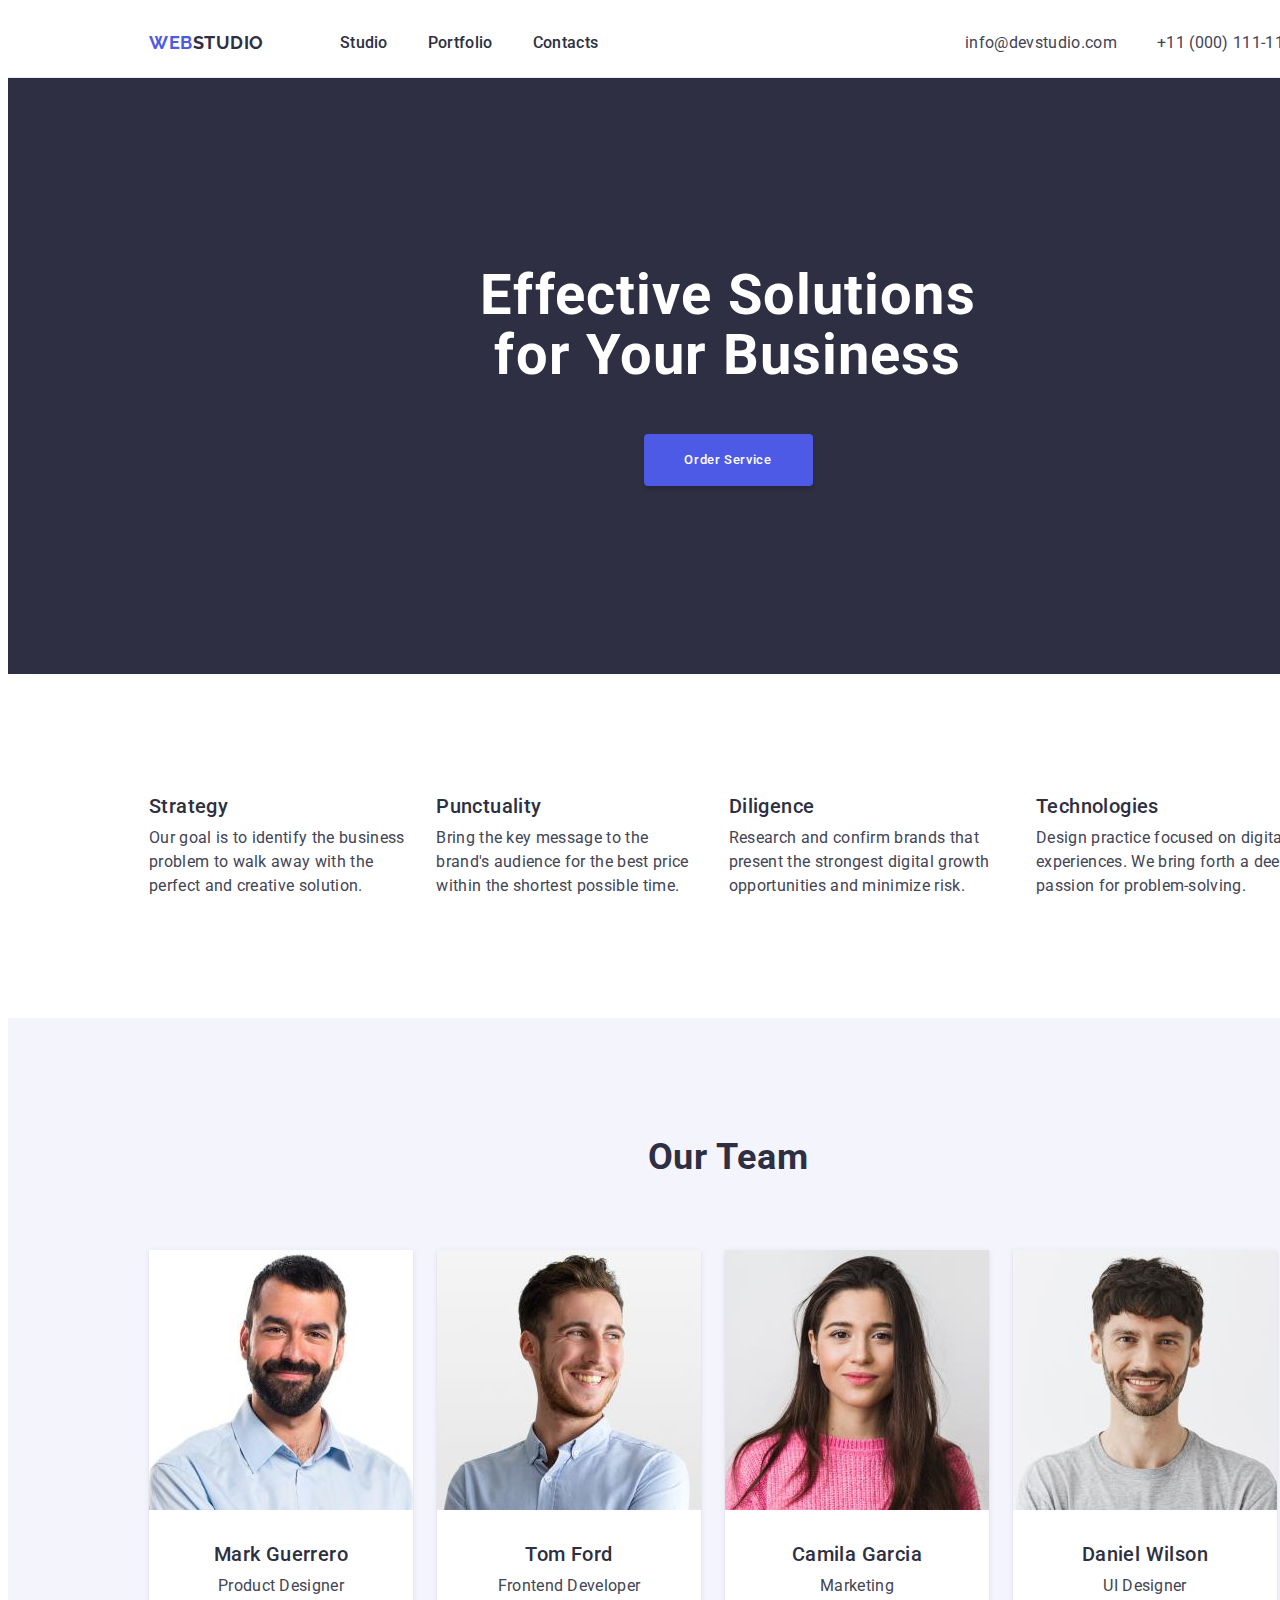
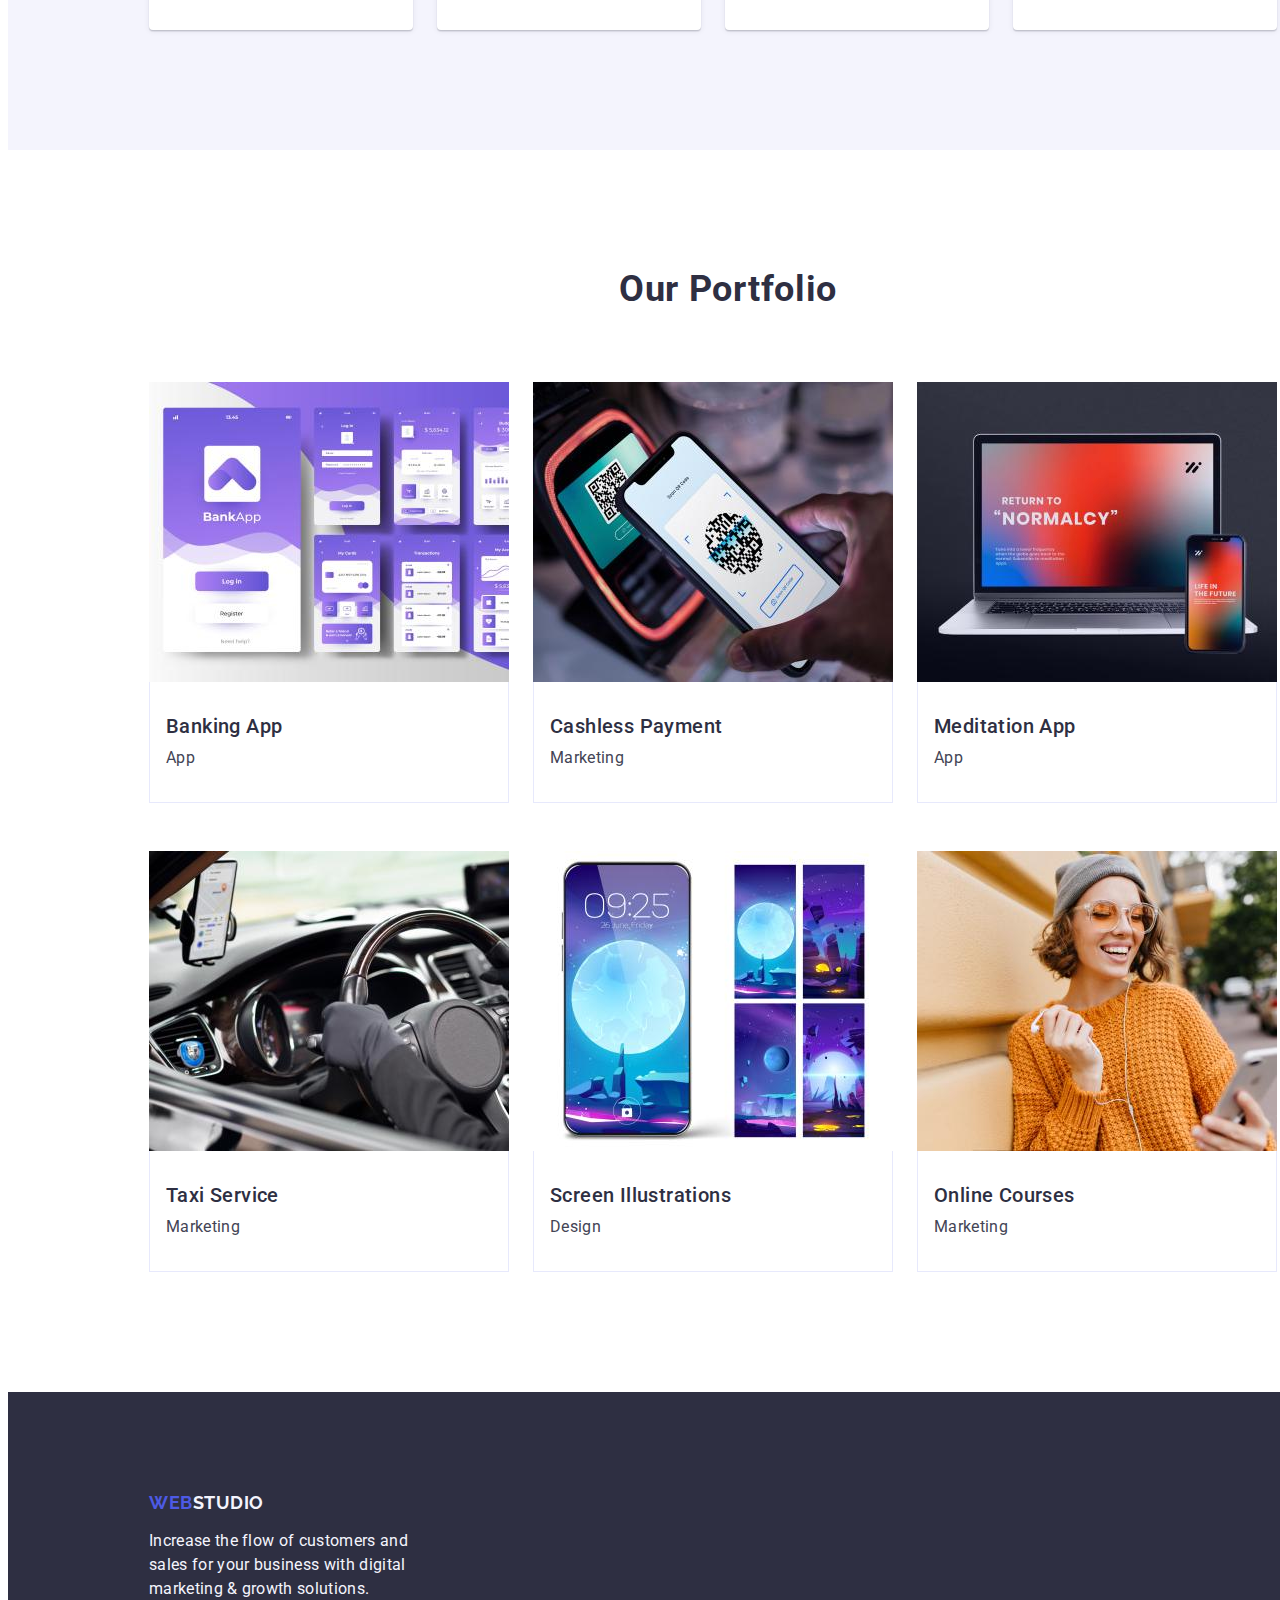
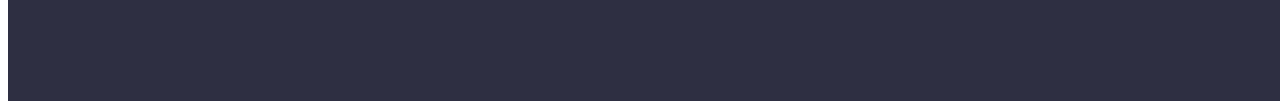
<file: index.html>
<!DOCTYPE html>
<html lang="en">
  <head>
    <meta charset="UTF-8" />
    <meta http-equiv="X-UA-Compatible" content="IE=edge" />
    <meta name="viewport" content="width=device-width, initial-scale=1.0" />
    <title>Homework-3</title>
    <link
      rel="stylesheet"
      href="https://cdnjs.cloudflare.com/ajax/libs/modern-normalize/2.0.0/modern-normalize.min.css"
      integrity="sha512-4xo8blKMVCiXpTaLzQSLSw3KFOVPWhm/TRtuPVc4WG6kUgjH6J03IBuG7JZPkcWMxJ5huwaBpOpnwYElP/m6wg=="
      crossorigin="anonymous"
      referrerpolicy="no-referrer"
    />
    <link rel="preconnect" href="https://fonts.googleapis.com" />
    <link rel="preconnect" href="https://fonts.gstatic.com" crossorigin />
    <link
      href="https://fonts.googleapis.com/css2?family=Raleway:wght@700&family=Roboto:wght@400;500;700&display=swap"
      rel="stylesheet"
    />
    <link rel="stylesheet" href="./css/styles.css" />
  </head>
  <body>
    <header class="header">
      <div class="container">
        <nav class="nav-bar">
          <a class="logo" href="./index.html"
            >Web<span class="accent-header">Studio</span></a
          >
          <ul class="menu">
            <li class="menu-item">
              <a class="menu-link" href="./index.html">Studio</a>
            </li>
            <li class="menu-item">
              <a class="menu-link" href="#portfolio">Portfolio</a>
            </li>
            <li class="menu-item">
              <a class="menu-link" href="">Contacts</a>
            </li>
          </ul>
        </nav>
        <address class="nav-contacts">
          <ul class="contacts-list">
            <li class="contacts-item">
              <a class="contacts-link" href="mailto:info@devstudio.com"
                >info@devstudio.com</a
              >
            </li>
            <li class="contacts-item">
              <a class="contacts-link" href="tel:+110001111111"
                >+11 (000) 111-11-11</a
              >
            </li>
          </ul>
        </address>
      </div>
    </header>
    <main>
      <section class="section about">
        <div class="container">
          <h1 class="about-title">Effective Solutions for Your Business</h1>
          <button class="about-btn" type="button">Order Service</button>
        </div>
      </section>
      <section class="section">
        <div class="container">
          <h2 class="section-title visually-hidden">Our features</h2>
          <ul class="features-items">
            <li class="feature-item">
              <h3 class="item-title">Strategy</h3>
              <p class="item-dscr">
                Our goal is to identify the business problem to walk away with
                the perfect and creative solution.
              </p>
            </li>
            <li class="feature-item">
              <h3 class="item-title">Punctuality</h3>
              <p class="item-dscr">
                Bring the key message to the brand's audience for the best price
                within the shortest possible time.
              </p>
            </li>
            <li class="feature-item">
              <h3 class="item-title">Diligence</h3>
              <p class="item-dscr">
                Research and confirm brands that present the strongest digital
                growth opportunities and minimize risk.
              </p>
            </li>
            <li class="feature-item">
              <h3 class="item-title">Technologies</h3>
              <p class="item-dscr">
                Design practice focused on digital experiences. We bring forth a
                deep passion for problem-solving.
              </p>
            </li>
          </ul>
        </div>
      </section>
      <section class="section team">
        <div class="container">
          <h2 class="section-title">Our team</h2>
          <ul class="team-items">
            <li class="team-item">
              <img
                class="item-photo"
                src="./images/photo-1.jpg"
                alt="Mark Guerrero Photo"
                width="264"
                height="260"
              />
              <div class="team-text">
                <h3 class="item-title">Mark Guerrero</h3>
                <p class="item-dscr">Product Designer</p>
              </div>
            </li>
            <li class="team-item">
              <img
                class="item-photo"
                src="./images/photo-2.jpg"
                alt="Tom Ford Photo"
                width="264"
                height="260"
              />
              <div class="team-text">
                <h3 class="item-title">Tom Ford</h3>
                <p class="item-dscr">Frontend Developer</p>
              </div>
            </li>
            <li class="team-item">
              <img
                class="item-photo"
                src="./images/photo-3.jpg"
                alt="Camila Garcia Photo"
                width="264"
                height="260"
              />
              <div class="team-text">
                <h3 class="item-title">Camila Garcia</h3>
                <p class="item-dscr">Marketing</p>
              </div>
            </li>
            <li class="team-item">
              <img
                class="item-photo"
                src="./images/photo-4.jpg"
                alt="Daniel Wilson Photo"
                width="264"
                height="260"
              />
              <div class="team-text">
                <h3 class="item-title">Daniel Wilson</h3>
                <p class="item-dscr">UI Designer</p>
              </div>
            </li>
          </ul>
        </div>
      </section>
      <section class="section" id="portfolio">
        <div class="container">
          <h2 class="section-title">Our portfolio</h2>
          <ul class="portfolio-items">
            <li class="portfolio-item">
              <img
                class="item-photo"
                src="./images/portfolio-img-1.jpg"
                alt="Banking App Photo"
                width="360"
                height="300"
              />
              <div class="item-text border">
                <h3 class="item-title">Banking App</h3>
                <p class="item-dscr">App</p>
              </div>
            </li>
            <li class="portfolio-item">
              <img
                class="item-photo"
                src="./images/portfolio-img-2.jpg"
                alt="Cashless Payment Photo"
                width="360"
                height="300"
              />
              <div class="item-text border">
                <h3 class="item-title">Cashless Payment</h3>
                <p class="item-dscr">Marketing</p>
              </div>
            </li>
            <li class="portfolio-item">
              <img
                class="item-photo"
                src="./images/portfolio-img-3.jpg"
                alt="Meditation App Photo"
                width="360"
                height="300"
              />
              <div class="item-text border">
                <h3 class="item-title">Meditation App</h3>
                <p class="item-dscr">App</p>
              </div>
            </li>
            <li class="portfolio-item">
              <img
                class="item-photo"
                src="./images/portfolio-img-4.jpg"
                alt="Taxi Service Photo"
                width="360"
                height="300"
              />
              <div class="item-text border">
                <h3 class="item-title">Taxi Service</h3>
                <p class="item-dscr">Marketing</p>
              </div>
            </li>
            <li class="portfolio-item">
              <img
                class="item-photo"
                src="./images/portfolio-img-5.jpg"
                alt="Screen Illustrations Photo"
                width="360"
                height="300"
              />
              <div class="item-text border">
                <h3 class="item-title">Screen Illustrations</h3>
                <p class="item-dscr">Design</p>
              </div>
            </li>
            <li class="portfolio-item">
              <img
                class="item-photo"
                src="./images/portfolio-img-6.jpg"
                alt="Online Courses Photo"
                width="360"
                height="300"
              />
              <div class="item-text border">
                <h3 class="item-title">Online Courses</h3>
                <p class="item-dscr">Marketing</p>
              </div>
            </li>
          </ul>
        </div>
      </section>
    </main>
    <footer class="footer">
      <div class="container">
        <a class="logo footer-logo" href="./index.html"
          >Web<span class="accent-footer">Studio</span></a
        >
        <p class="footer-text">
          Increase the flow of customers and sales for your business with
          digital marketing & growth solutions.
        </p>
      </div>
    </footer>
  </body>
</html>
</file>
<file: css/styles.css>
body {
  font-family: "Roboto", sans-serif;
  line-height: 1.5;
  letter-spacing: 0.32px;
  color: #434455;
  background-color: #fff;
  width: 1440px;
}
h1,
h2,
h3,
p {
  margin: 0;
}
a {
  text-decoration: none;
}
ul {
  list-style-type: none;
  margin: 0;
  padding-left: 0;
}
img {
  display: block;
}
.header {
  border-bottom: 1px solid #e7e9fc;
}
.header .container {
  display: flex;
  justify-content: space-between;
  align-items: center;
}
.nav-bar {
  display: flex;
  align-items: center;
}
.menu {
  display: flex;
}
.menu-item:not(:last-child) {
  margin-right: 40px;
}
.logo {
  font-family: "Raleway", sans-serif;
  font-size: 18px;
  font-weight: 700;
  line-height: 1.17;
  letter-spacing: 0.54px;
  text-transform: uppercase;
  color: #4d5ae5;
  padding: 24px 0;
  margin-right: 76px;
}
.accent-header {
  color: #2e2f42;
}
.accent-footer {
  color: #f4f4fd;
}
.menu-link {
  color: #2e2f42;
  font-weight: 500;
  padding: 24px 0;
}
.menu-link:hover,
.menu-link:focus {
  color: #404bbf;
}
.menu-link:active {
  text-decoration: underline;
}
.nav-contacts {
  font-style: normal;
}
.contacts-list {
  display: flex;
}
.contacts-item:not(:last-child) {
  margin-right: 40px;
}
.contacts-link {
  color: #434455;
  padding: 24px 0;
}
.contacts-link:hover,
.contacts-link:focus {
  color: #404bbf;
}
.section {
  padding: 120px 0;
  position: relative;
}
.container {
  width: 1158px;
  padding: 0 15px;
  margin: 0 auto;
}
.about {
  background-color: #2e2f42;
  padding: 188px 0;
}
.about-title {
  text-align: center;
  color: #fff;
  font-size: 56px;
  font-weight: 700;
  line-height: 1.07;
  letter-spacing: 1.12px;
  max-width: 496px;
  margin: auto;
  margin-bottom: 48px;
}
.about-btn {
  font-family: "Roboto", sans-serif;
  color: #fff;
  background-color: #4d5ae5;
  font-weight: 500;
  line-height: 1.5;
  letter-spacing: 0.64px;
  cursor: pointer;
  min-width: 169px;
  display: block;
  border: none;
  border-radius: 4px;
  box-shadow: 0 4px 4px 0 #00000026;
  margin: 0 auto;
  padding: 16px 32px;
}
.about-btn:hover,
.about-btn:focus {
  background-color: #404bbf;
}
.section-title {
  color: #2e2f42;
  font-size: 36px;
  font-weight: 700;
  line-height: 1.11;
  letter-spacing: 0.72px;
  text-transform: capitalize;
  text-align: center;
  margin-bottom: 72px;
}
.visually-hidden {
  position: absolute;
  width: 1px;
  height: 1px;
  margin: -1px;
  border: 0;
  padding: 0;
  white-space: nowrap;
  clip-path: inset(100%);
  clip: rect(0 0 0 0);
  overflow: hidden;
}
.features-items {
  display: flex;
  gap: 24px;
}
.feature-item {
  flex-basis: calc((100%-72px) / 4);
}
.item-title {
  color: #2e2f42;
  font-size: 20px;
  font-weight: 500;
  line-height: 1.2;
  letter-spacing: 0.4px;
  margin-bottom: 8px;
}
.item-text {
  padding: 32px 16px;
}
.team-text {
  padding: 32px 0;
}
.team {
  background-color: #f4f4fd;
}
.team-items {
  display: flex;
  gap: 24px;
}
.team-item {
  flex-basis: calc((100%-72px / 4));
  background-color: #fff;
  text-align: center;
  border-radius: 0 0 4px 4px;
  box-shadow: 0 2px 1px 0 #2e2f4214, 0 1px 1px 0 #2e2f4229,
    0 1px 6px 0 #2e2f4214;
}
.portfolio-items {
  display: flex;
  flex-wrap: wrap;
  align-items: center;
  column-gap: 24px;
  row-gap: 48px;
}
.border {
  border-right: 1px solid #e7e9fc;
  border-bottom: 1px solid #e7e9fc;
  border-left: 1px solid #e7e9fc;
}
.footer {
  background-color: #2e2f42;
  padding: 100px 0;
}
.footer-logo {
  display: inline-block;
  padding: 0;
  margin-bottom: 16px;
}
.footer-text {
  color: #f4f4fd;
  width: 264px;
}
</file>
